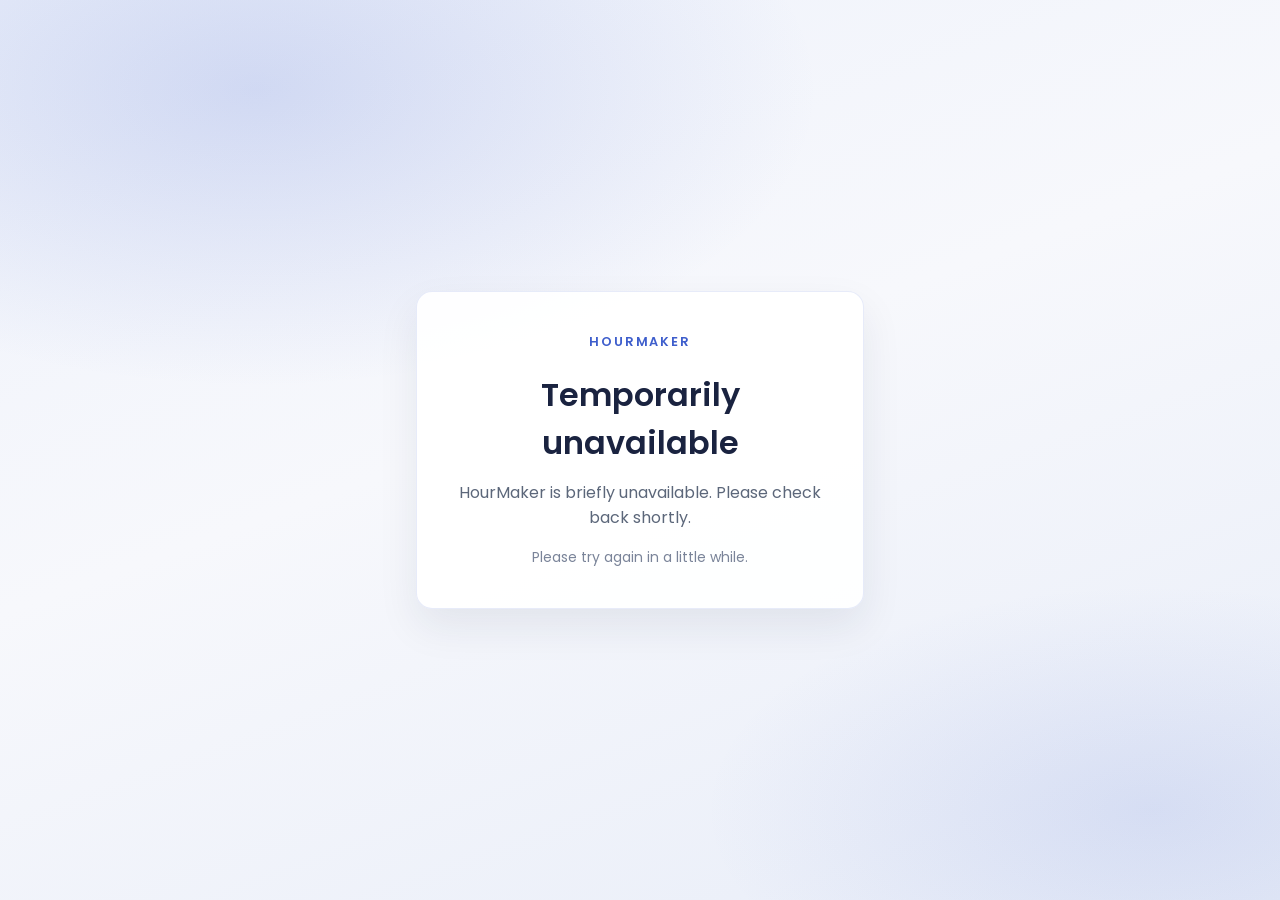
<file: maintenance.html>
<!DOCTYPE html>
<html lang="en">
  <head>
    <meta charset="utf-8" />
    <meta name="viewport" content="width=device-width, initial-scale=1" />
    <meta name="robots" content="noindex" />
    <title>HourMaker</title>
    <link rel="preconnect" href="https://fonts.googleapis.com" />
    <link rel="preconnect" href="https://fonts.gstatic.com" crossorigin />
    <link
      href="https://fonts.googleapis.com/css2?family=Poppins:wght@400;500;600&display=swap"
      rel="stylesheet"
    />
    <style>
      :root {
        --hm-blue: #3e5ecc;
        --hm-ink: #1a2340;
        --hm-muted: #5c677a;
      }
      * {
        box-sizing: border-box;
      }
      body {
        margin: 0;
        min-height: 100vh;
        display: flex;
        align-items: center;
        justify-content: center;
        padding: 1.5rem;
        font-family: 'Poppins', 'Segoe UI', sans-serif;
        color: var(--hm-ink);
        background:
          radial-gradient(ellipse 80% 60% at 20% 10%, rgba(62, 94, 204, 0.18), transparent 55%),
          radial-gradient(ellipse 70% 50% at 90% 90%, rgba(62, 94, 204, 0.12), transparent 50%),
          linear-gradient(160deg, #eef2fb 0%, #f7f8fc 45%, #e8edf8 100%);
      }
      main {
        width: min(28rem, 100%);
        text-align: center;
        padding: 2.5rem 2rem;
        background: rgba(255, 255, 255, 0.92);
        border: 1px solid rgba(62, 94, 204, 0.12);
        border-radius: 1rem;
        box-shadow: 0 18px 40px rgba(26, 35, 64, 0.08);
      }
      .brand {
        margin: 0 0 1.25rem;
        font-size: 0.8rem;
        font-weight: 600;
        letter-spacing: 0.14em;
        text-transform: uppercase;
        color: var(--hm-blue);
      }
      h1 {
        margin: 0 0 0.85rem;
        font-size: clamp(1.6rem, 4vw, 2rem);
        font-weight: 600;
      }
      p {
        margin: 0 0 1rem;
        font-size: 1rem;
        line-height: 1.55;
        color: var(--hm-muted);
      }
      .hint {
        margin: 0;
        font-size: 0.875rem;
        color: #7a8499;
      }
    </style>
  </head>
  <body>
    <main>
      <p class="brand">HourMaker</p>
      <h1>Temporarily unavailable</h1>
      <p>
        HourMaker is briefly unavailable. Please check back shortly.
      </p>
      <p class="hint">Please try again in a little while.</p>
    </main>
  </body>
</html>
</file>
